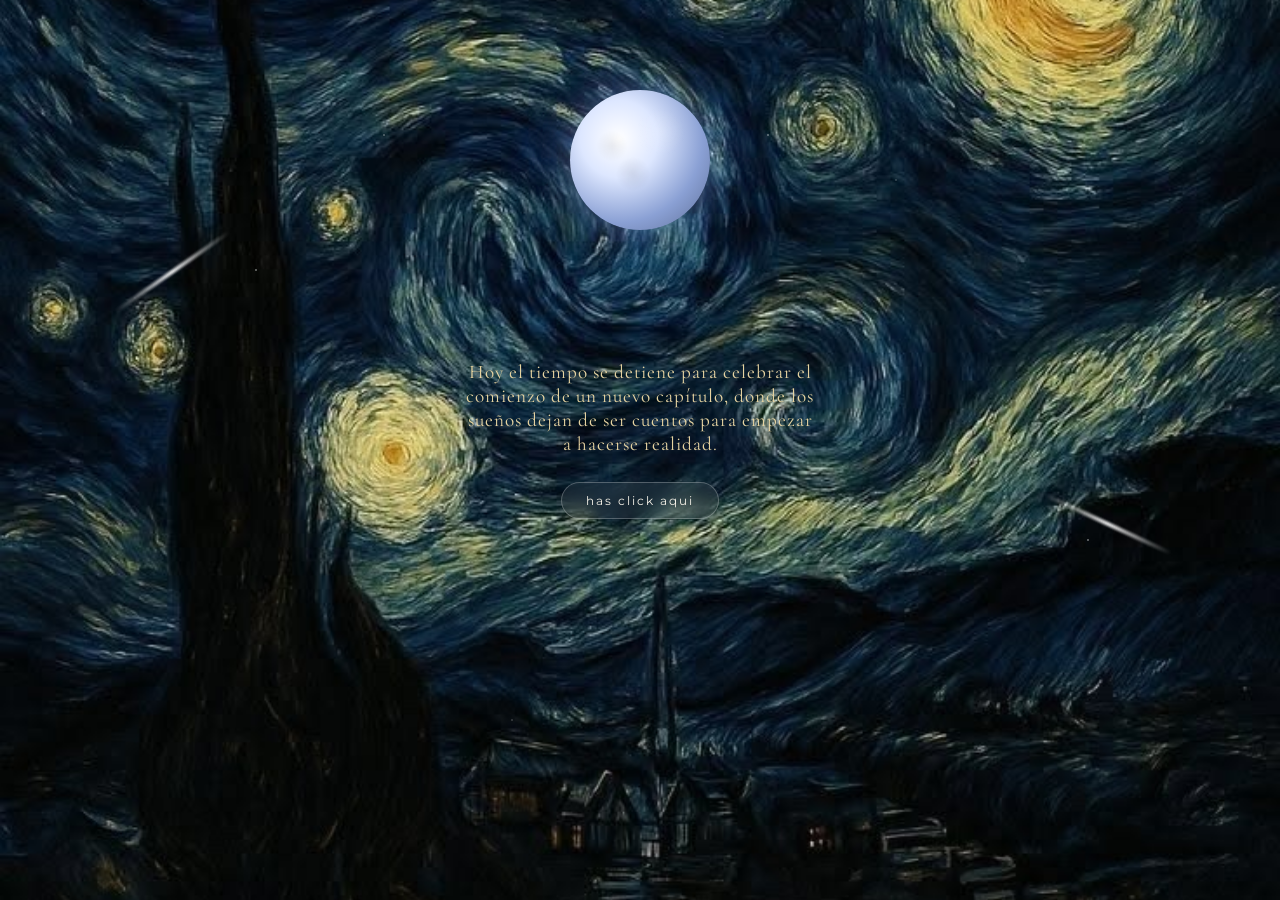
<file: index.html>
<!DOCTYPE html>
<html lang="es">
<head>
  <meta charset="UTF-8" />
  <meta name="viewport" content="width=device-width, initial-scale=1.0" />
  <title>Mis XV Años</title>

  <!-- Fuentes -->
  <link rel="preconnect" href="https://fonts.googleapis.com">
  <link rel="preconnect" href="https://fonts.gstatic.com" crossorigin>
  <link href="https://fonts.googleapis.com/css2?family=Cormorant+Garamond:wght@300;400;500;600;700&family=Great+Vibes&family=Montserrat:wght@300;400;500;600&display=swap" rel="stylesheet">

  <link rel="stylesheet" href="css.css" />
</head>
<body class="home-page">
  
<img class="bg-video" src="IMG-20260413-WA0297.jpg">

  <div class="stars"></div>
  <div class="moon moon-home"></div>
  <div class="sparkle sparkle-1"></div>
  <div class="sparkle sparkle-2"></div>

  <main class="hero-mobile">
    <section class="hero-card fade-up">
      <h1 class="hero-name"></h1>
      <p class="hero-sub"> Hoy el tiempo se detiene para celebrar el comienzo de un nuevo capítulo, donde los sueños dejan de ser cuentos para empezar a hacerse realidad.</p>


      <a href="invitacion.html" class="enter-btn">has click aqui</a>
    </section>
  </main>

</body>
</html>
</file>
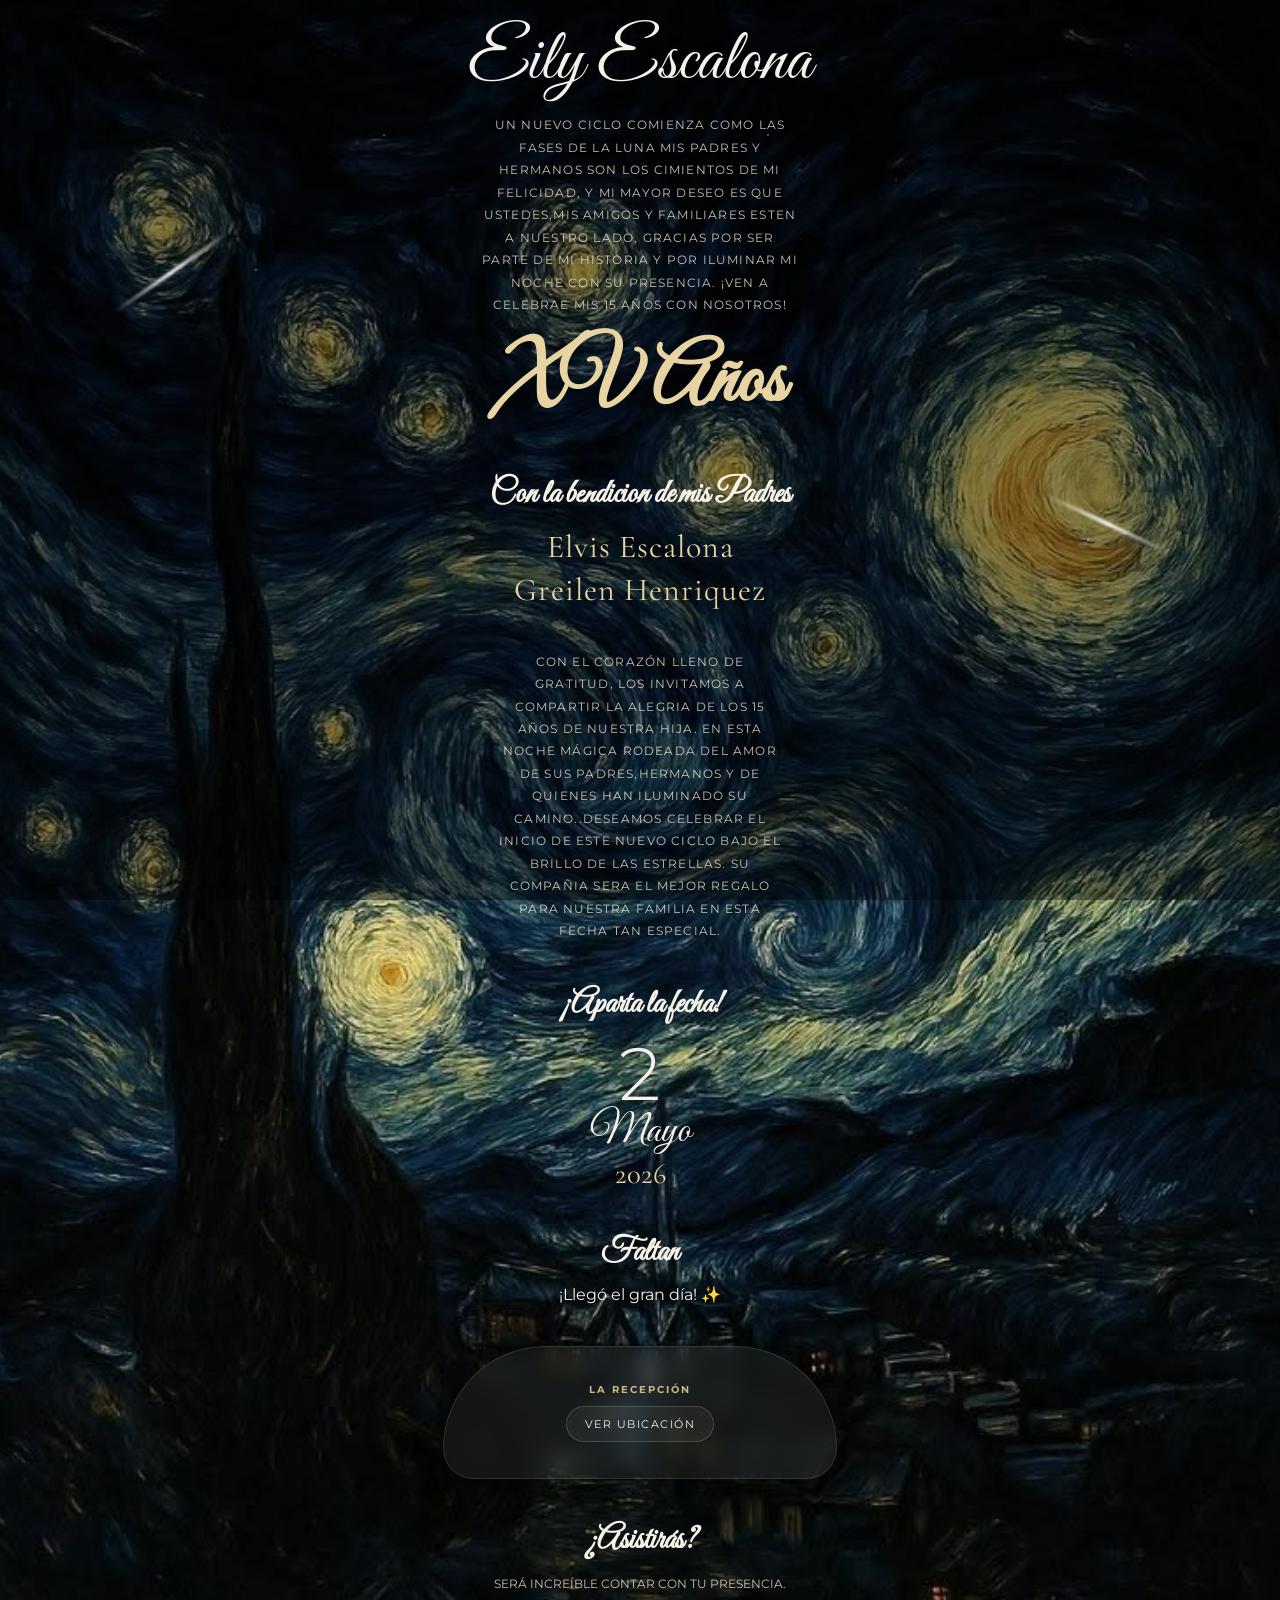
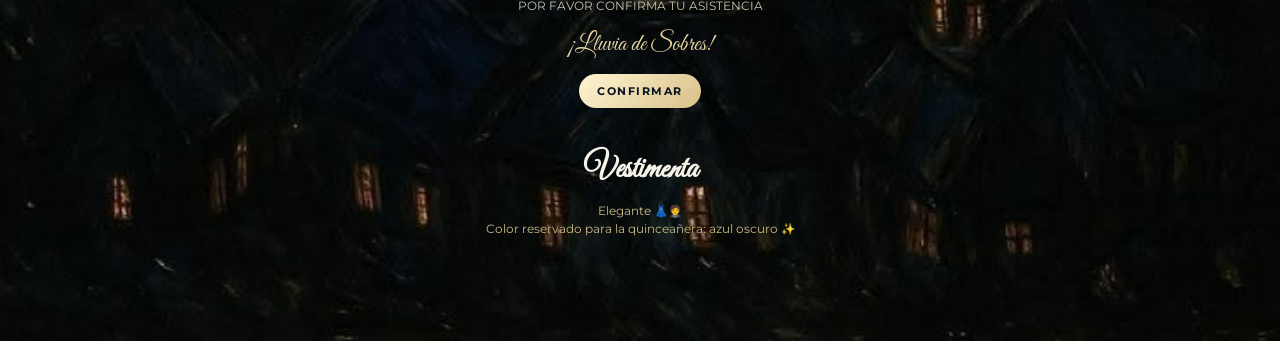
<file: Invitacion.html>
<!DOCTYPE html>
<html lang="es">
<head>
  <meta charset="UTF-8" />
  <meta name="viewport" content="width=device-width, initial-scale=1.0" />
  <title>Invitación XV</title>

  <!-- Fuentes -->
  <link rel="preconnect" href="https://fonts.googleapis.com">
  <link rel="preconnect" href="https://fonts.gstatic.com" crossorigin>
  <link href="https://fonts.googleapis.com/css2?family=Cormorant+Garamond:wght@300;400;500;600;700&family=Great+Vibes&family=Montserrat:wght@300;400;500;600&display=swap" rel="stylesheet">

  <link rel="stylesheet" href="css.css" />
</head>
<body class="invite-page">
<audio id="track" loop prelaod="auto">
  <source src="audio.mp3" type="audio/mpeg">
</audio>

<script>
  // Intentar reproducir en CUALQUIER interacción
  const playAudio = () => {
    const audio = document.getElementById('track');
    audio.play().then(() => {
      console.log("¡Sonando!");
      // Limpiar eventos una vez que funcione
      ["click", "touchstart", "scroll", "keydown"].forEach(e => 
        document.removeEventListener(e, playAudio)
      );
    }).catch(err => console.log("Bloqueado aún..."));
  };

  // Escuchar todos los eventos posibles del usuario
  ["click", "touchstart", "scroll", "keydown"].forEach(e => 
    document.addEventListener(e, playAudio)
  );
</script>
  <div class="stars"></div>
  <img class="bg-video" src="IMG-20260413-WA0297.jpg">
  <!--<video  autoplay loop playsinline>
  <source src="2.mp4" type="video/mp4">
  Tu navegador no soporta video HTML5.
</video>-->

<div class="video-overlay"></div>
  <div class="sparkle sparkle-1"></div>
  <div class="sparkle sparkle-2"></div>

  <main class="mobile-wrapper">

   
    <section class="section fade-up">
      <!-- FOTO + NOMBRE  <div class="photo-frame">
        <img src="" alt="Foto de la quinceañera">
      </div>-->

      <h1 class="main-name">Eily Escalona</h1>

      <p class="intro-text">
        Un nuevo ciclo comienza como las fases de la luna mis padres y hermanos son los cimientos de mi felicidad, y mi mayor deseo es que ustedes,mis amigos y familiares esten a nuestro lado, gracias por ser parte de mi historia y por iluminar mi noche con su presencia. ¡Ven a celebrae mis 15 años con nosotros!
      </p>

      <h2 class="xv-title">XV Años</h2>

     
    </section>

    <!-- PADRES Y PADRINOS -->
    <section class="section fade-up">
      <h3 class="section-script">Con la bendicion de mis Padres</h3>
      <p class="info-line">Elvis Escalona</p>
      <p class="info-line">Greilen Henriquez</p><br><br>




 <p class="intro-text small">
        Con el corazón lleno de gratitud, los invitamos a compartir la alegria de los 15 años de nuestra hija. En esta noche mágica rodeada del amor de sus padres,hermanos y de quienes han iluminado su camino..Deseamos celebrar el inicio de este nuevo ciclo bajo el brillo de las estrellas. Su compañia sera el mejor regalo para nuestra familia en esta fecha tan especial.
      </p>
    </section>

    <!-- FECHA -->
    <section class="section fade-up">
      <h3 class="section-script">¡Aparta la fecha!</h3>
      <div class="date-block">
        <span class="big-number">2</span>
        <span class="month-name">Mayo</span>
        <span class="year-name">2026</span>
      </div>
    </section>

    <!-- COUNTDOWN -->
    <section class="section fade-up">
      <h3 class="section-script">Faltan</h3>
      <div class="countdown" id="countdown">
        <div class="count-box">
          <span id="days">00</span>
          <small>DÍAS</small>
        </div>
        <div class="count-box">
          <span id="hours">00</span>
          <small>HORAS</small>
        </div>
        <div class="count-box">
          <span id="minutes">00</span>
          <small>MIN</small>
        </div>
        <div class="count-box">
          <span id="seconds">00</span>
          <small>SEG</small>
        </div>
      </div>
    </section>

    <!-- CEREMONIA -->
   

    <!-- RECEPCIÓN -->
    <section class="section fade-up glass-card">
      <h4 class="mini-title">LA RECEPCIÓN</h4>
      
      <a href="https://maps.app.goo.gl/3GoDWfi7QGSRRWbW9" class="mini-btn">VER UBICACIÓN</a>
    </section>

    <!-- CONFIRMACION -->
    <section class="section fade-up">
      <h3 class="section-script">¿Asistirás?</h3>
      <p class="confirm-text">
        Será increíble contar con tu presencia.
        Por favor confirma tu asistencia 
      </p>
      <p class="confirm-highlight">¡Lluvia de Sobres!</p>
      <a href="https://wa.me/+584144059186?text=Contacto%20" class="confirm-btn">CONFIRMAR</a>
    </section>

    <!-- VESTIMENTA -->
    <section class="section fade-up">
      <h3 class="section-script">Vestimenta</h3>
     
    <p class="dress-note">Elegante 👗🤵</p>
      <p class="dress-note">Color reservado para la quinceañera: azul oscuro ✨</p>
    </section>

  </main>

  <script src="js.js"></script>
</body>
</html>
</file>
<file: css.css>
* {
  margin: 0;
  padding: 0;
  box-sizing: border-box;
}

/* =========================
   VARIABLES
========================= */
:root {
  --bg1: #03050b;
  --bg2: #0a1020;
  --gold: #e7d4a2;
  --gold-soft: #cbb88a;
  --white: #f6f2e8;
  --muted: rgba(255, 245, 220, 0.78);
  --glass: rgba(255, 255, 255, 0.07);
  --glass-border: rgba(255, 255, 255, 0.12);
  --shadow: rgba(0, 0, 0, 0.45);
}

html {
  scroll-behavior: smooth;
}

body {
  min-height: 100vh;
  color: var(--white);
  font-family: 'Montserrat', sans-serif;
  background:
    radial-gradient(circle at 50% 20%, rgba(49, 61, 99, 0.644), transparent 15%),
    radial-gradient(circle at 20% 80%, rgba(34, 33, 32, 0.507), transparent 20%),
    linear-gradient(180deg, var(--bg1) 0%, #020407 35%, #000000 70%, #000000 100%);
  overflow-x: hidden;
  position: relative;
}

/* =========================
   FONDO ESTRELLAS
========================= */

.bg-video {
  position:absolute;
  top: 0;
  left: 0;
  width: 100%;
  height: 100%;
  object-fit: cover;
  z-index: -2;
  opacity: 1; /* mejor déjalo en 1 si usas overlay */
}

.video-overlay {
  position: fixed;
  inset: 0;
  background: rgba(0, 0, 0, 0.411); /* oscurece el video */
  z-index: -1;
}
.stars,
.stars::before,
.stars::after {
  position: fixed;
  inset: 0;
  content: "";
  pointer-events: none;
}

.stars {
  background-image:
    radial-gradient(2px 2px at 20% 30%, rgba(255,255,255,.8), transparent 60%),
    radial-gradient(1.5px 1.5px at 70% 20%, rgba(255,255,255,.7), transparent 60%),
    radial-gradient(1.5px 1.5px at 40% 80%, rgba(255,255,255,.7), transparent 60%),
    radial-gradient(2px 2px at 85% 60%, rgba(255,255,255,.8), transparent 60%),
    radial-gradient(1px 1px at 55% 45%, rgba(255,255,255,.5), transparent 60%);
  animation: twinkle 8s infinite alternate ease-in-out;
  z-index: 0;
}

.stars::before {
  background-image:
    radial-gradient(1px 1px at 10% 60%, rgba(255,255,255,.5), transparent 60%),
    radial-gradient(2px 2px at 60% 15%, rgba(255,255,255,.7), transparent 60%),
    radial-gradient(1px 1px at 80% 40%, rgba(255,255,255,.5), transparent 60%);
  animation: twinkle 10s infinite alternate-reverse ease-in-out;
}

.stars::after {
  background-image:
    radial-gradient(2px 2px at 30% 15%, rgba(255,255,255,.6), transparent 60%),
    radial-gradient(1px 1px at 90% 75%, rgba(255,255,255,.5), transparent 60%);
  animation: twinkle 12s infinite alternate ease-in-out;
}

/* =========================
   LUNA
========================= */
.moon {
  position: fixed;
  border-radius: 50%;
  background:
    radial-gradient(circle at 35% 35%, #ffffff 0%, #dde7ff 30%, #8aa0d4 65%, #5b6b92 100%);
  box-shadow:
    0 0 35px rgba(170, 200, 255, 0.35),
    0 0 80px rgba(120, 160, 255, 0.2);
  z-index: 0;
}

.moon::after {
  content: "";
  position: absolute;
  inset: 0;
  border-radius: 50%;
  background:
    radial-gradient(circle at 65% 30%, rgba(255,255,255,.15), transparent 18%),
    radial-gradient(circle at 45% 60%, rgba(0,0,0,.08), transparent 15%),
    radial-gradient(circle at 30% 40%, rgba(0,0,0,.06), transparent 12%);
}

.moon-home {
  width: 140px;
  height: 140px;
  top: 10%;
  left: 50%;
  transform: translateX(-50%);
}

.moon-invite {
  width: 170px;
  height: 170px;
  top: 4%;
  right: 8%;
  opacity: 0.8;
}

/* =========================
   DESTELLOS
========================= */
.sparkle {
  position: fixed;
  z-index: 0;
  pointer-events: none;
}

.sparkle::before {
  content: "";
  display: block;
  width: 140px;
  height: 4px;
  background: linear-gradient(90deg, transparent, rgba(255,255,255,.9), transparent);
  border-radius: 999px;
  filter: blur(1px);
}

.sparkle-1 {
  top: 30%;
  left: 8%;
  transform: rotate(-35deg);
  animation: sparkleMove 5s ease-in-out infinite;
}

.sparkle-2 {
  top: 58%;
  right: 8%;
  transform: rotate(25deg);
  animation: sparkleMove 6s ease-in-out infinite reverse;
}

/* =========================
   LAYOUT TIPO CELULAR
========================= */
.hero-mobile,
.mobile-wrapper {
  position: relative;
  z-index: 2;
  width: 100%;
  max-width: 430px;
  margin: 0 auto;
  padding: 28px 18px 60px;
}

.hero-mobile {
  min-height: 100vh;
  display: flex;
  align-items: center;
  justify-content: center;
}

.hero-card {
  width: 100%;
  text-align: center;
  padding: 40px 20px;
}

.section {
  text-align: center;
  margin-bottom: 42px;
  position: relative;
}

.glass-card {
  background: rgba(255, 255, 255, 0.06);
  border: 1px solid rgba(255, 255, 255, 0.12);
  border-radius: 120px 120px 36px 36px;
  padding: 36px 22px;
  backdrop-filter: blur(10px);
  box-shadow: 0 10px 30px var(--shadow);
}

/* =========================
   PORTADA
========================= */
.hero-name {
  font-family: 'Great Vibes', cursive;
  font-size: clamp(3rem, 12vw, 5rem);
  color: var(--white);
  text-shadow: 0 0 14px rgba(255,255,255,.12);
  margin-bottom: 10px;
}

.hero-sub {
  font-family: 'Cormorant Garamond', serif;
  font-size: 1.2rem;
  color: var(--gold);
  margin-bottom: 26px;
  letter-spacing: 1px;
}

.enter-btn {
  display: inline-block;
  text-decoration: none;
  color: var(--white);
  border: 1px solid rgba(255,255,255,.25);
  padding: 10px 24px;
  border-radius: 999px;
  font-size: 0.78rem;
  letter-spacing: 2px;
  background: rgba(255,255,255,.06);
  backdrop-filter: blur(8px);
  transition: .3s ease;
}

.enter-btn:hover {
  transform: translateY(-2px) scale(1.03);
  box-shadow: 0 0 20px rgba(255,255,255,.08);
}

/* =========================
   FOTO + TEXTOS
========================= */
.photo-frame {
  width: 150px;
  height: 150px;
  margin: 18px auto 20px;
  border-radius: 50%;
  padding: 4px;
  background: linear-gradient(135deg, rgba(255,255,255,.7), rgba(231,212,162,.4));
  box-shadow: 0 0 30px rgba(255,255,255,.08);
}

.photo-frame img {
  width: 100%;
  height: 100%;
  border-radius: 50%;
  object-fit: cover;
  display: block;
}

.main-name {
  font-family: 'Great Vibes', cursive;
  font-size: clamp(2.8rem, 10vw, 4.5rem);
  font-weight: 400;
  line-height: 0.95;
  margin-bottom: 18px;
}

.intro-text {
  font-size: 0.78rem;
  line-height: 1.8;
  color: var(--muted);
  text-transform: uppercase;
  letter-spacing: 1.2px;
  max-width: 320px;
  margin: 0 auto 16px;
}

.intro-text.small {
  max-width: 290px;
}

.xv-title {
  font-family: 'Great Vibes', cursive;
  font-size: clamp(3rem, 12vw, 5rem);
  color: var(--gold);
  margin: 10px 0 14px;
}

/* =========================
   TITULOS / INFO
========================= */
.section-script {
  font-family: 'Great Vibes', cursive;
  font-size: 2rem;
  color: var(--white);
  margin-bottom: 12px;
}

.space-top {
  margin-top: 24px;
}

.info-line {
  font-family: 'Cormorant Garamond', serif;
  font-size: 2rem;
  color: var(--gold);
  margin-bottom: 4px;
  letter-spacing: 1px;
}

/* =========================
   FECHA
========================= */
.date-block {
  display: flex;
  flex-direction: column;
  align-items: center;
  gap: 2px;
}

.big-number {
  font-size: 4.6rem;
  font-weight: 300;
  line-height: 1;
  color: var(--white);
}

.month-name {
  font-family: 'Great Vibes', cursive;
  font-size: 2.6rem;
  color: var(--white);
  line-height: 1;
}

.year-name {
  font-size: 1.8rem;
  color: var(--gold);
  font-family: 'Cormorant Garamond', serif;
}

/* =========================
   COUNTDOWN
========================= */
.countdown {
  display: grid;
  grid-template-columns: repeat(4, 1fr);
  gap: 10px;
  margin-top: 12px;
}

.count-box {
  background: rgba(255,255,255,.05);
  border: 1px solid rgba(255,255,255,.08);
  border-radius: 16px;
  padding: 12px 6px;
}

.count-box span {
  display: block;
  font-size: 1.2rem;
  color: var(--white);
  margin-bottom: 4px;
}

.count-box small {
  font-size: 0.58rem;
  color: var(--gold-soft);
  letter-spacing: 1px;
}

/* =========================
   LUGARES
========================= */
.mini-title {
  font-size: 0.65rem;
  letter-spacing: 2px;
  color: var(--gold-soft);
  margin-bottom: 10px;
}

.icon {
  font-size: 1.8rem;
  margin-bottom: 10px;
}

.place-name {
  font-family: 'Great Vibes', cursive;
  font-size: 2rem;
  margin-bottom: 10px;
}

.place-text {
  font-size: 0.75rem;
  line-height: 1.7;
  color: var(--muted);
  margin-bottom: 10px;
}

.place-hour {
  font-size: 0.9rem;
  color: var(--gold);
  margin-bottom: 12px;
  font-weight: 600;
}

.mini-btn,
.confirm-btn {
  display: inline-block;
  text-decoration: none;
  border-radius: 999px;
  padding: 10px 18px;
  font-size: 0.68rem;
  letter-spacing: 1.5px;
  transition: .3s ease;
}

.mini-btn {
  color: var(--white);
  border: 1px solid rgba(255,255,255,.16);
  background: rgba(255,255,255,.05);
}

.confirm-btn {
  margin-top: 14px;
  color: #08111e;
  background: linear-gradient(135deg, #fff5d2, #d8c08a);
  font-weight: 700;
}

.mini-btn:hover,
.confirm-btn:hover {
  transform: translateY(-2px) scale(1.03);
}

/* =========================
   CONFIRMACION
========================= */
.confirm-text {
  font-size: 0.78rem;
  line-height: 1.8;
  color: var(--muted);
  max-width: 310px;
  margin: 0 auto 12px;
  text-transform: uppercase;
}

.confirm-highlight {
  font-family: 'Great Vibes', cursive;
  font-size: 1.5rem;
  color: var(--gold);
}

/* =========================
   VESTIMENTA
========================= */
.dress-icon {
  font-size: 2.2rem;
  margin-bottom: 10px;
}

.dress-text {
  font-size: 1rem;
  color: var(--white);
  margin-bottom: 8px;
}

.dress-note {
  font-size: 0.72rem;
  color: var(--gold-soft);
  line-height: 1.6;
}

/* =========================
   ANIMACIONES
========================= */
.fade-up {
  animation: fadeUp 1.2s ease both;
}

@keyframes fadeUp {
  from {
    opacity: 0;
    transform: translateY(35px);
  }
  to {
    opacity: 1;
    transform: translateY(0);
  }
}

@keyframes twinkle {
  from { opacity: 0.7; }
  to { opacity: 1; }
}

@keyframes sparkleMove {
  0%, 100% { transform: translateX(0) rotate(-35deg); opacity: .7; }
  50% { transform: translateX(10px) rotate(-35deg); opacity: 1; }
}

/* =========================
   RESPONSIVE
========================= */
@media (max-width: 480px) {
  .hero-mobile,
  .mobile-wrapper {
    padding: 24px 14px 50px;
  }

  .countdown {
    gap: 8px;
  }

  .count-box {
    padding: 10px 4px;
  }

  .count-box span {
    font-size: 1rem;
  }

  .glass-card {
    border-radius: 100px 100px 30px 30px;
    padding: 30px 18px;
  }

  .moon-invite {
    width: 130px;
    height: 130px;
    right: 2%;
  }
}
</file>
